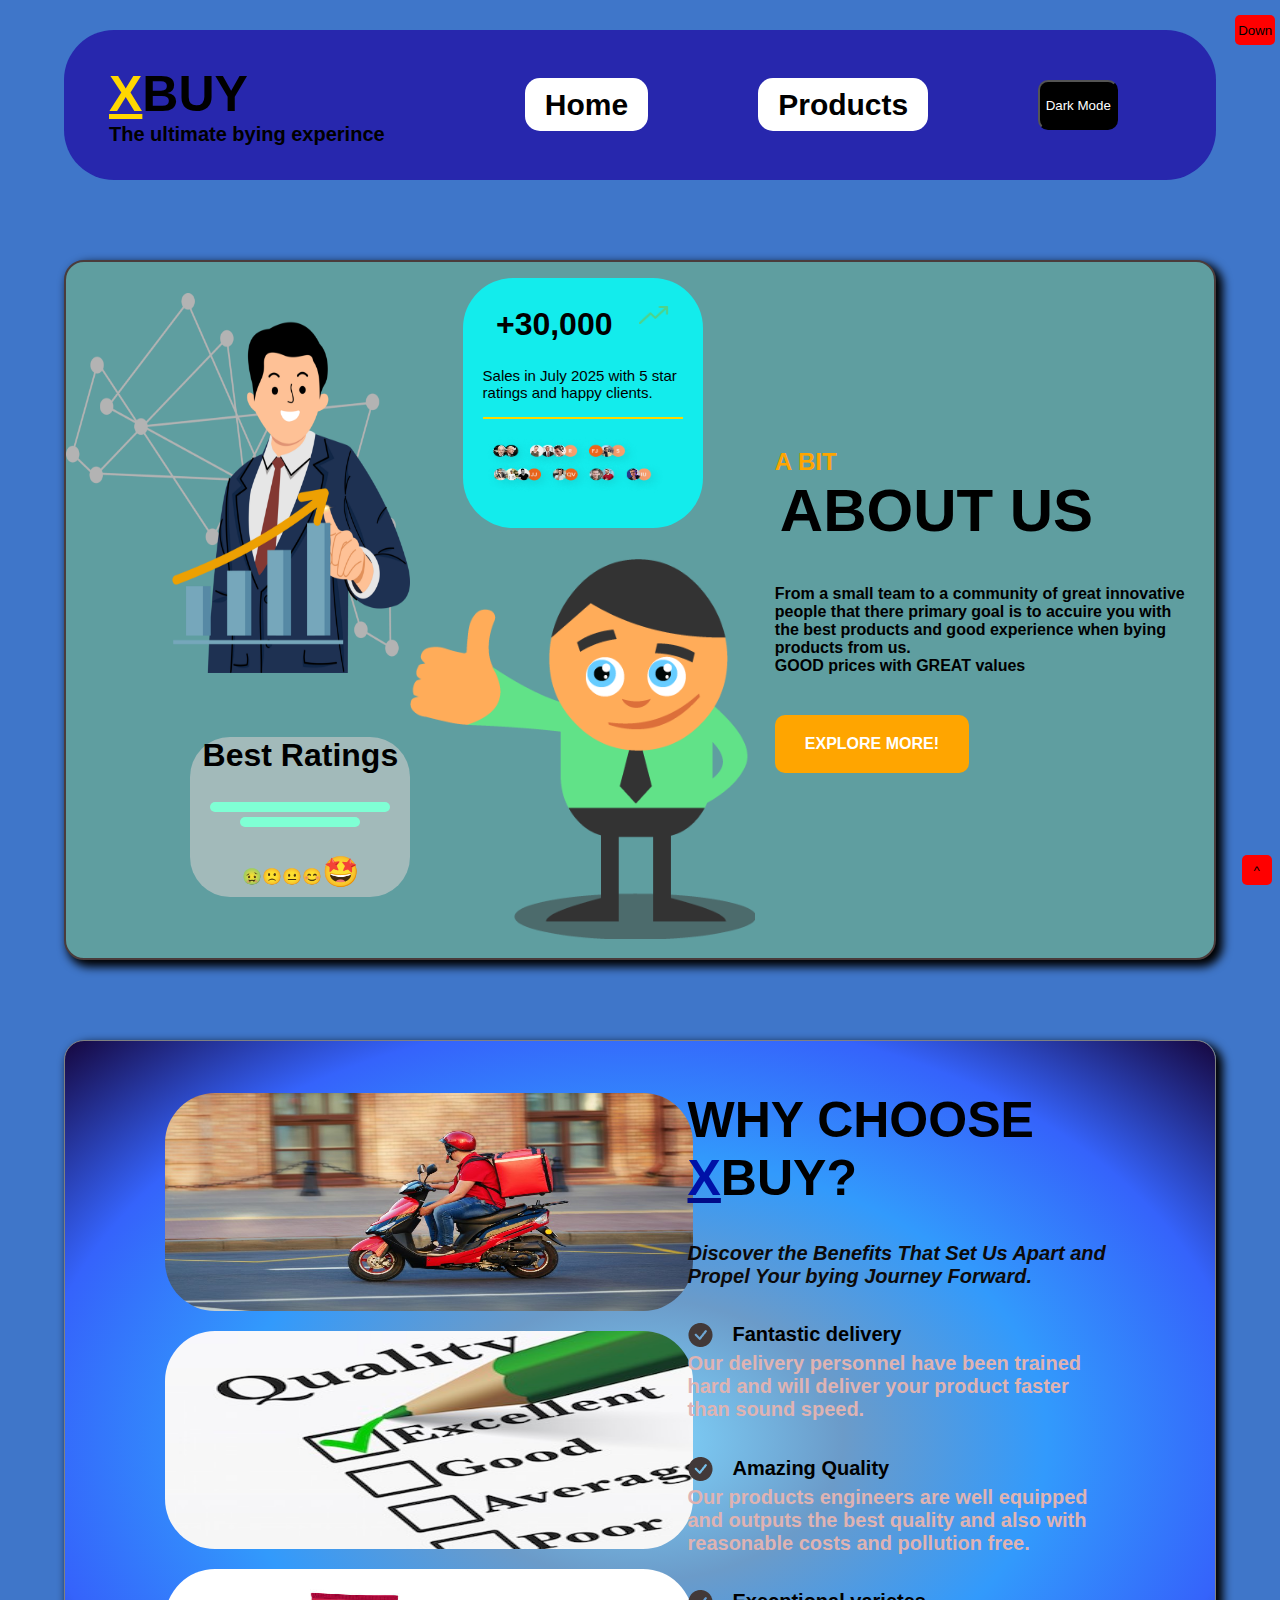
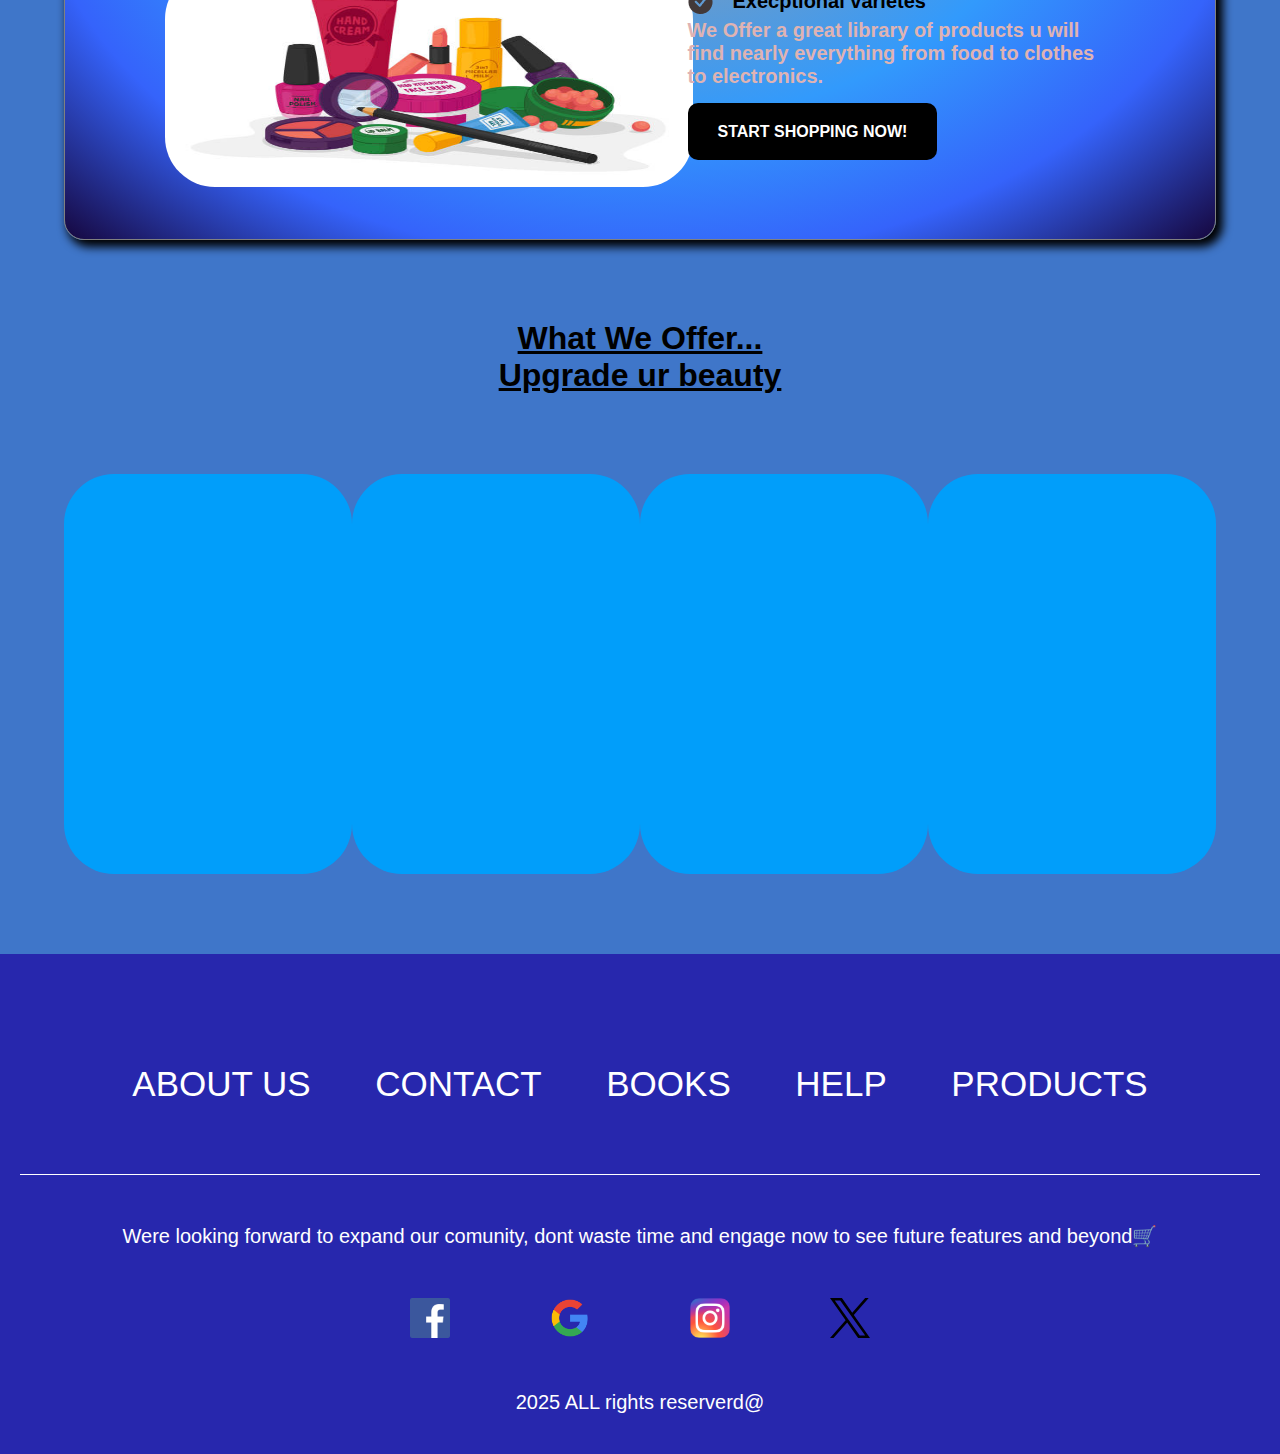
<file: index.html>
<!DOCTYPE html>
<html lang="en">
  <head>
    <meta charset="UTF-8" />
    <meta name="viewport" content="width=device-width, initial-scale=1.0" />
    <title>home</title>
    <script src="appearence.js" defer></script>
    <link rel="stylesheet" href="style.css" />
  </head>
  <body>
    <button class="btn-up" id="btn-up">^</button>
    <button class="btn-down" id="btn-down">Down</button>

    <nav>
      <div class="w-container">
        <div class="nav-box">
          <div class="nav-wrapper">
            <div class="title">
              <h1>
                <u style="color: gold"><o style="color: gold">X</o></u
                >BUY
              </h1>
              <p style="font-weight: bolder">The ultimate bying experince</p>
            </div>

            <div class="clicks">
              <div>
                <a href="home.html">Home</a>
              </div>
              <div>
                <a href="products.html">Products</a>
              </div>

              <div class="btn">
                <button id="theme">Dark Mode</button>
              </div>
            </div>
          </div>
        </div>
      </div>
    </nav>

    <section class="about-us">
      <div class="w-container">
        <div class="about-us-container" id="aboutUs">
          <div class="w-60">
            <div class="half1">
              <div class="img1">
                <img
                  src="./images/businessman-touching-virtual-screen-analyzing-financial-and-investment-data-planning-strategies-to-increase-sales-profit-analyzing-financial-graph-on-virtual-screen-free-png.webp"
                />
              </div>
              <div class="review">
                <h1>Best Ratings</h1>
                <div class="line-c">
                  <div class="line"></div>
                  <div class="line" style="width: 120px"></div>
                </div>
                <p>🤢🙁😐😊<o style="font-size: 30px">🤩</o></p>
              </div>
            </div>

            <div class="half2">
              <div class="card">
                <div class="title">
                  <div><h1>+30,000</h1></div>
                  <div>
                    <img
                      style="width: 30px; height: 19px; color: blue"
                      src="./images/Vector 120.png"
                    />
                  </div>
                </div>
                <p style="font-size: 15px; margin-top: 7px">
                  Sales in July 2025 with 5 star ratings and happy clients.
                </p>

                <div class="line"></div>
                <div class="group"><img src="./images/Group 1188.png" /></div>
              </div>

              <div>
                <img src="./images/happy-manpng-7.png" />
              </div>
            </div>
          </div>

          <div class="w-40">
            <h2 style="color: orange; padding: 0px">A BIT</h2>
            <h1>ABOUT US</h1>
            <p>
              From a small team to a community of great innovative people that
              there primary goal is to accuire you with the best products and
              good experience when bying products from us. <br />
              GOOD prices with GREAT values
            </p>
            <a href="https://www.amazon.com/" target="_blank">EXPLORE MORE!</a>
          </div>
        </div>
      </div>
    </section>

    <section class="why-choose-us">
      <div class="w-container">
        <div class="container-s" id="chose">
          <div class="w-55">
            <img src="./images/delevery.jpg" />
            <img src="./images/quality-excellence-checklist.jpg" />
            <img src="./images/varieties.jpg" />
          </div>

          <div class="w-45">
            <h1>
              WHY CHOOSE
              <u style="color: rgb(1, 10, 135)"
                ><o style="color: rgb(0, 17, 167)">X</o></u
              >BUY?
            </h1>
            <p>
              Discover the Benefits That Set Us Apart and Propel Your bying
              Journey Forward.
            </p>

            <div class="abilities">
              <div class="title">
                <img src="./images/check-circle-fill 1.png" />
                <h1>Fantastic delivery</h1>
              </div>
              <p>
                Our delivery personnel have been trained hard and will deliver
                your product faster than sound speed.
              </p>
            </div>

            <div class="abilities">
              <div class="title">
                <img src="./images/check-circle-fill 1.png" />
                <h1>Amazing Quality</h1>
              </div>
              <p>
                Our products engineers are well equipped and outputs the best
                quality and also with reasonable costs and pollution free.
              </p>
            </div>

            <div class="abilities">
              <div class="title">
                <img src="./images/check-circle-fill 1.png" />
                <h1>Execptional varietes</h1>
              </div>
              <p>
                We Offer a great library of products u will find nearly
                everything from food to clothes to electronics.
              </p>
            </div>

            <div>
              <a href="products.html">START SHOPPING NOW!</a>
            </div>
          </div>
        </div>
      </div>
    </section>

    <div class="offer">
      <h1>What We Offer...<br />Upgrade ur beauty</h1>
    </div>

    <section class="data">
      <div class="w-container">
        <div class="data-flex">
          <div class="data-div" id="1"></div>
          <div class="data-div" id="2"></div>
          <div class="data-div" id="3"></div>
          <div class="data-div" id="4"></div>
        </div>
      </div>
    </section>

    <footer class="footer">
      <div class="footer-container">
        <div class="footer-flex">
          <div class="flex">
            <a href="#">ABOUT US</a>
            <a href="#">CONTACT</a>
            <a href="#">BOOKS</a>
            <a href="#">HELP</a>
            <a href="products.html">PRODUCTS</a>
          </div>

          <div class="para">
            <p>
              Were looking forward to expand our comunity, dont waste time and
              engage now to see future features and beyond🛒
            </p>
          </div>

          <div class="logos">
            <a href="#"
              ><img src="./images/Facebook_logo_(square).png.webp"
            /></a>
            <a href="#"><img src="./images/Google__G__logo.svg.webp" /></a>
            <a href="#"><img src="./images/insta.webp" /></a>
            <a href="#"><img src="./images/X.svg" /></a>
          </div>

          <div class="last">
            <p>2025 ALL rights reserverd@</p>
          </div>
        </div>
      </div>
    </footer>

    <script src="home-data.js"></script>
  </body>
</html>
</file>
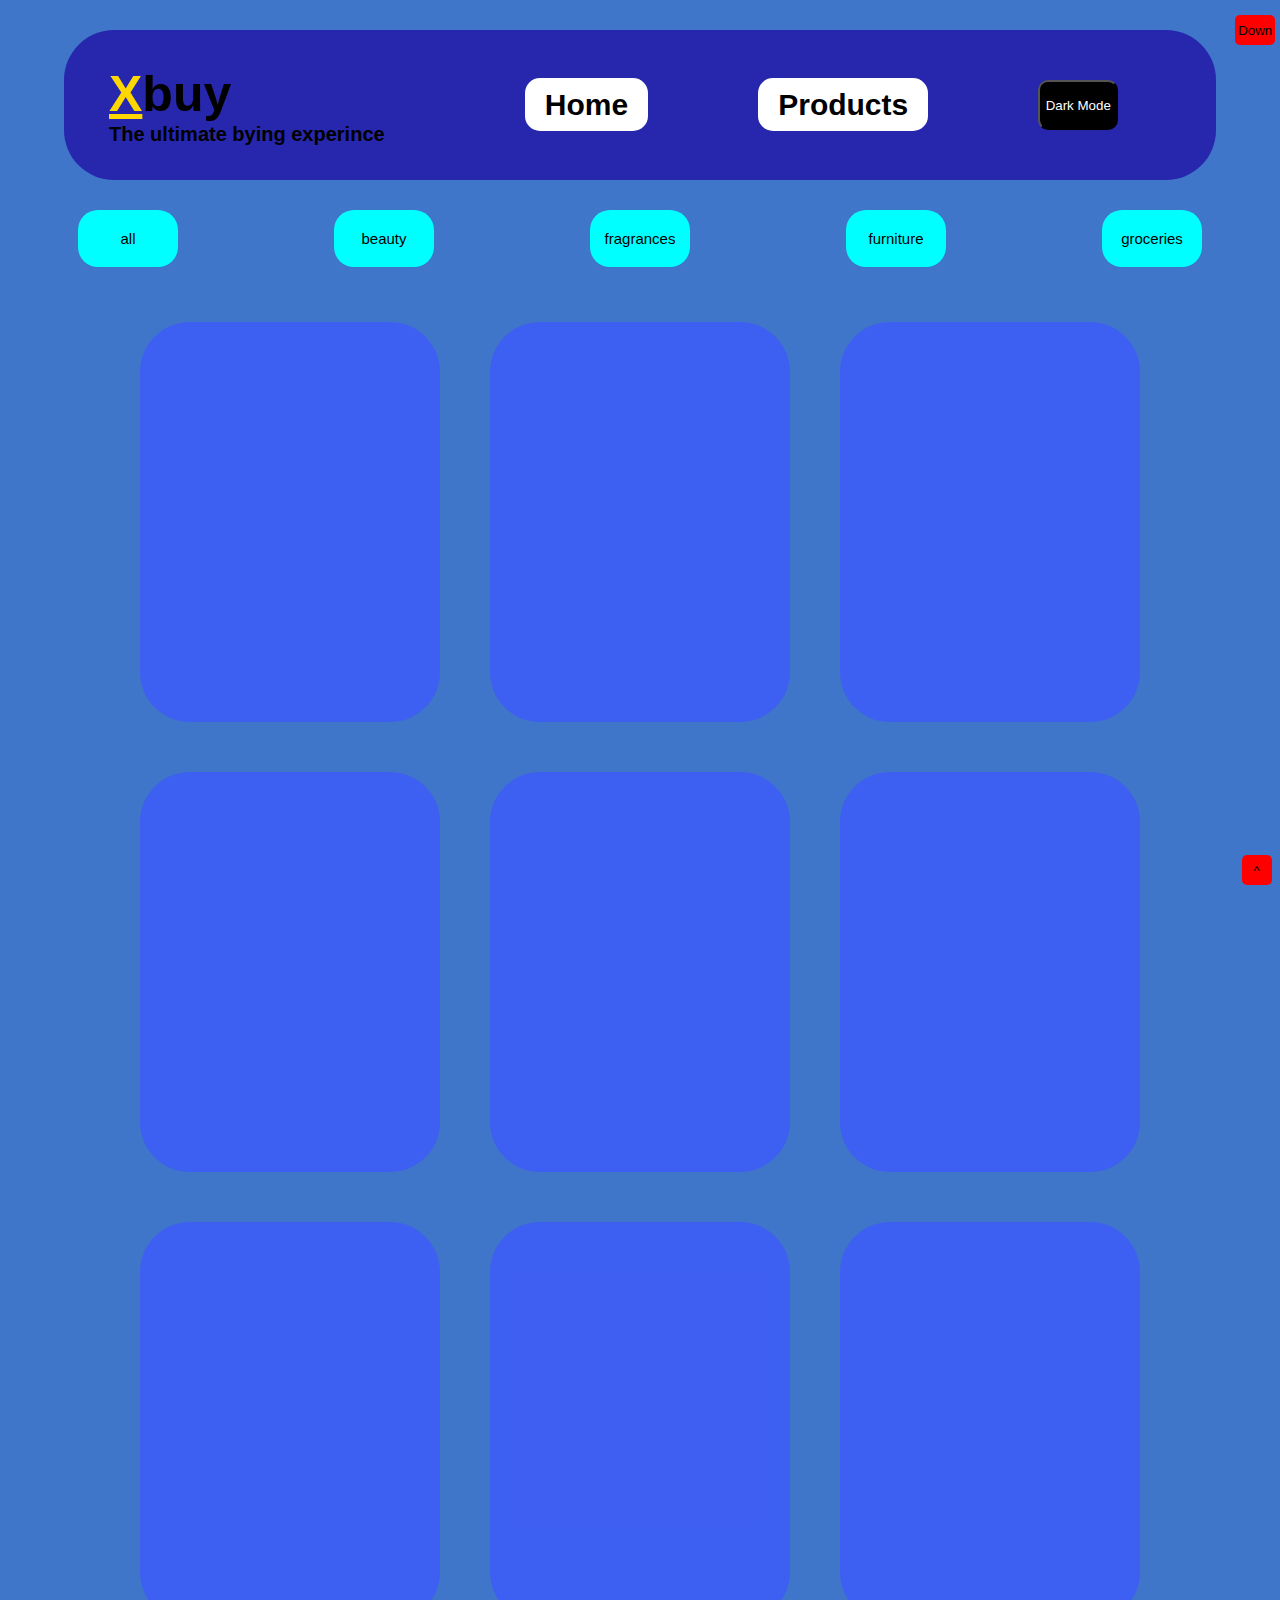
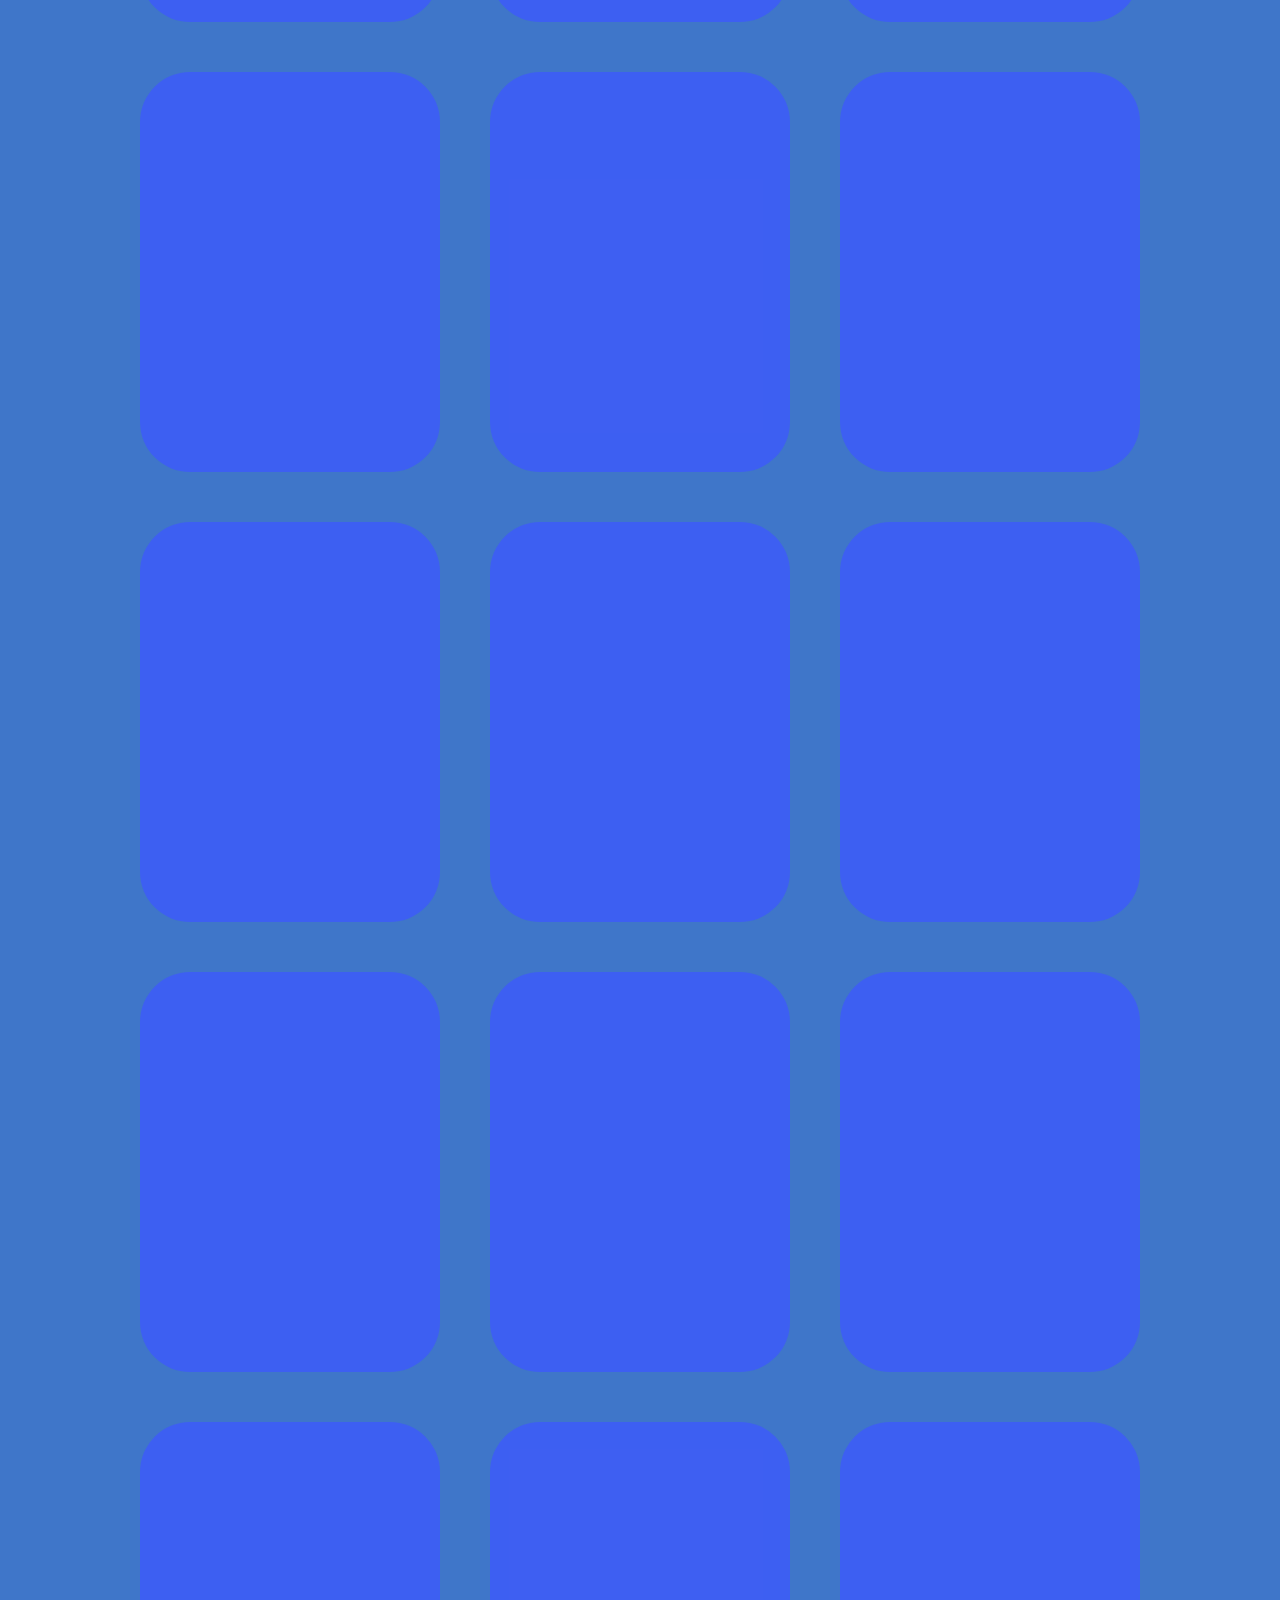
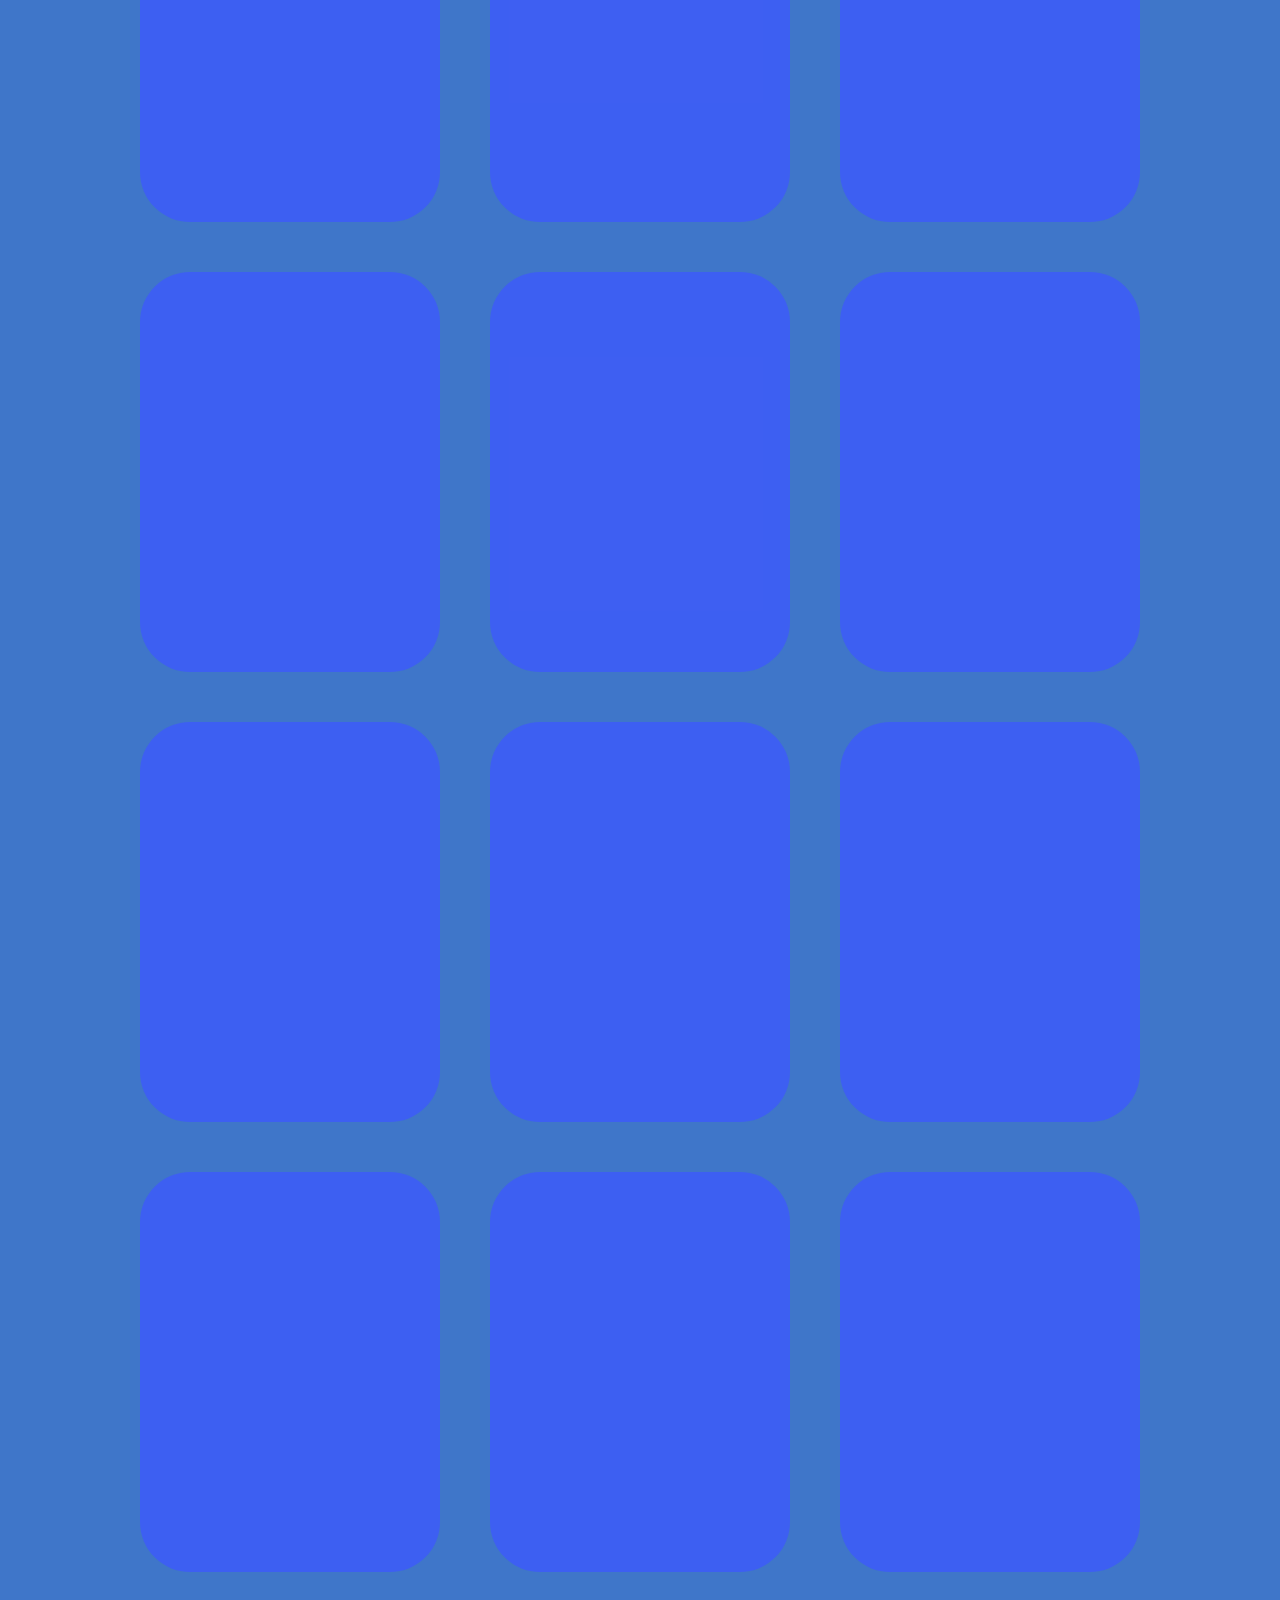
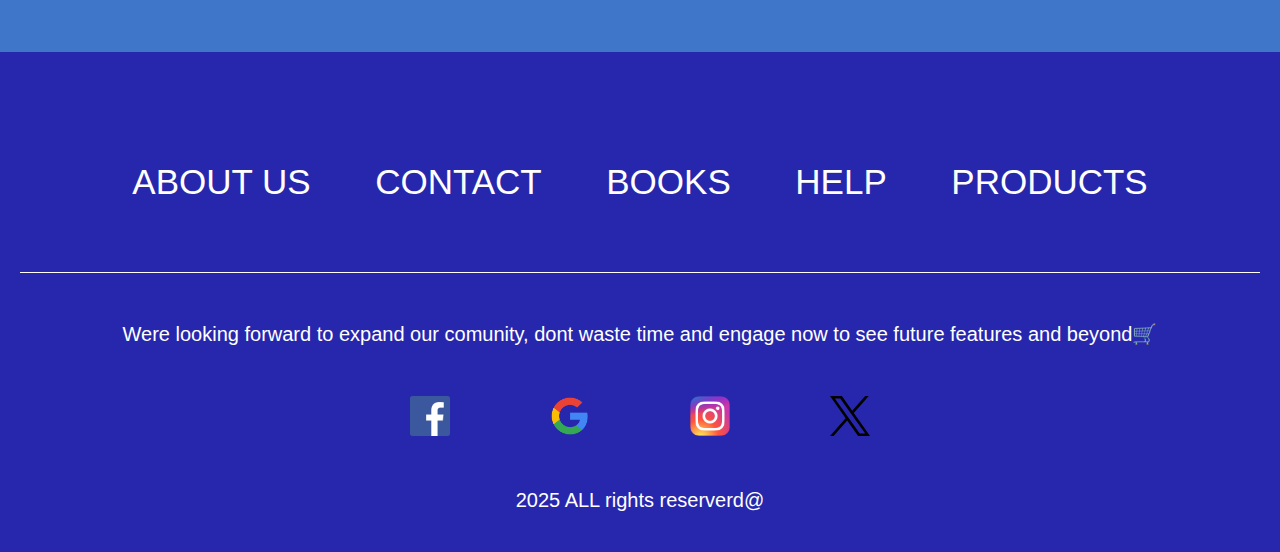
<file: products.html>
<!DOCTYPE html>
<html lang="en">
  <head>
    <meta charset="UTF-8" />
    <meta name="viewport" content="width=device-width, initial-scale=1.0" />
    <title>products</title>
    <link rel="stylesheet" href="style.css" />
  </head>
  <body>
    <button class="btn-up" id="btn-up">^</button>
    <button class="btn-down" id="btn-down">Down</button>

    <nav>
      <div class="w-container">
        <div class="nav-box">
          <div class="nav-wrapper">
            <div class="title">
              <h1>
                <u style="color: gold"><o style="color: gold">X</o></u
                >buy
              </h1>
              <p style="font-weight: bolder">The ultimate bying experince</p>
            </div>

            <div class="clicks">
              <div>
                <a href="index.html">Home</a>
              </div>
              <div>
                <a href="products.html">Products</a>
              </div>

              <div class="btn">
                <button id="theme">Dark Mode</button>
              </div>
            </div>
          </div>
        </div>
      </div>
    </nav>

    <section class="categories">
      <div class="flex">
        <button id="all">all</button>
        <button id="beauty">beauty</button>
        <button id="fragrances">fragrances</button>
        <button id="furniture">furniture</button>
        <button id="groceries">groceries</button>
      </div>
    </section>

    <script>
      fetch("https://dummyjson.com/products")
        .then((res) => res.json())
        .then((data) => {
          let allProduct = data.products;

          let all = document.getElementById("all");
          let beauty = document.getElementById("beauty");
          let fragrances = document.getElementById("fragrances");
          let groceries = document.getElementById("groceries");
          let furniture = document.getElementById("furniture");

          for (let i = 0; i < allProduct.length; i++) {
            div[i].innerHTML = `<img src="${allProduct[i].images[0]}" alt="${allProduct[i].title}" />
                               <h1>${allProduct[i].title}</h1>
                               <h3>Price: ${allProduct[i].price}$</h3>
                               <h3>Category: ${allProduct[i].category}</h3>
                               <h3>Rating: ${allProduct[i].rating}/5</h3>
                               <h3 style="text-decoration:none";>Stock: ${allProduct[i].stock}</h3>
                               `;
          }

          for (let i = 0; i < allProduct.length; i++) {
            all.addEventListener("click", () => {
              div[i].style.display = "revert";
              div[i].style.display = 'flex'
            });
          }
          for (let i = 0; i < allProduct.length; i++) {
            fragrances.addEventListener("click", () => {
              div[i].style.display = "revert";
              div[i].style.display = 'flex'
              if (data.products[i].category !== "fragrances")
                div[i].style.display = "none";
            });
          }
          for (let i = 0; i < allProduct.length; i++) {
            groceries.addEventListener("click", () => {
              div[i].style.display = "revert";
              div[i].style.display = 'flex'
              if (data.products[i].category !== "groceries")
                div[i].style.display = "none";
            });
          }

          for (let i = 0; i < allProduct.length; i++) {
            furniture.addEventListener("click", () => {
              div[i].style.display = "revert";
              div[i].style.display = 'flex'
              if (data.products[i].category !== "furniture")
                div[i].style.display = "none";
            });
          }

          for (let i = 0; i < allProduct.length; i++) {
            beauty.addEventListener("click", () => {
              div[i].style.display = "revert";
              div[i].style.display = 'flex'
              if (data.products[i].category !== "beauty")
                div[i].style.display = "none";
            });
          }

          for (let i = 0; i < allProduct.length; i++) {
            div[i].addEventListener("click", () => {
              window.location.href = `details.html?id=${allProduct[i].id}`;
            });
          }
        });

      let div = [];
      let contain = document.createElement("div");
      contain.style.display = "flex";
      contain.style.flexWrap = "wrap";
      contain.style.gap = "50px";
      contain.style.justifyContent = "center";
      contain.style.marginBottom = "80px";

      for (let i = 0; i < 30; i++) {
        div[i] = document.createElement("div");
        div[i].classList.add("all-data-div");

        contain.append(div[i]);
      }

      document.body.append(contain);
    </script>

    <footer class="footer">
      <div class="footer-container">
        <div class="footer-flex">
          <div class="flex">
            <a href="#">ABOUT US</a>
            <a href="#">CONTACT</a>
            <a href="#">BOOKS</a>
            <a href="#">HELP</a>
            <a href="products.html">PRODUCTS</a>
          </div>

          <div class="para">
            <p>
              Were looking forward to expand our comunity, dont waste time and
              engage now to see future features and beyond🛒
            </p>
          </div>

          <div class="logos">
            <a href="#"
              ><img src="./images/Facebook_logo_(square).png.webp"
            /></a>
            <a href="#"><img src="./images/Google__G__logo.svg.webp" /></a>
            <a href="#"><img src="./images/insta.webp" /></a>
            <a href="#"><img src="./images/X.svg" /></a>
          </div>

          <div class="last">
            <p>2025 ALL rights reserverd@</p>
          </div>
        </div>
      </div>
    </footer>

    <script src="appearence.js"></script>
  </body>
</html>
</file>
<file: style.css>
* {
  box-sizing: border-box;
  padding: 0;
  margin: 0;
  font-family: "Segoe UI", Tahoma, Geneva, Verdana, sans-serif;
}

.body-c {
  background-color: rgb(13, 18, 18);
  color: white;
}

body {
  transition: 1s;
  transition-timing-function: ease-in-out;
  background-color: rgb(63, 118, 201);
  /* background-color: #5a9ced; */
}

.btn-up {
  position: fixed;
  top: 95%;
  left: 97%;
  width: 30px;
  height: 30px;
  background-color: red;
  color: black;
  border: 0px;
  border-radius: 5px;
  cursor: pointer;
  z-index: 1;
}

.btn-down {
  position: fixed;
  bottom: 95%;
  left: 96.5%;
  width: 40px;
  height: 30px;
  background-color: red;
  color: black;
  border: 0px;
  border-radius: 5px;
  cursor: pointer;
  z-index: 1;
}

.w-container {
  max-width: 90%;
  margin: auto;
  margin-top: 30px;
  margin-bottom: 30px;
}

.w-container .nav-box {
  background-color: rgb(39, 39, 173);
  width: 100%;
  border-radius: 50px;
  height: 150px;
}

.w-container .nav-box .nav-wrapper {
  width: 100%;
  height: 100%;
  padding-left: 25px;
  display: flex;
  align-items: center;
}

.w-container .nav-box .nav-wrapper .title {
  width: 30%;
  padding-left: 20px;
}

.w-container .nav-box .nav-wrapper .title h1 {
  font-size: 50px;
}

.w-container .nav-box .nav-wrapper .title p {
  font-size: 20px;
}

.w-container .nav-box .nav-wrapper .clicks {
  width: 70%;
  display: flex;
  gap: 110px;
  justify-content: center;
  align-items: center;
}

.w-container .nav-box .nav-wrapper .clicks a {
  padding-right: 20px;
  color: black;
  text-decoration: none;
  background-color: rgb(255, 255, 255);
  border-radius: 15px;
  padding: 10px 20px;
  font-size: 30px;
  transition-duration: 0.3s;
  font-weight: bold;
}

.w-container .nav-box .nav-wrapper .clicks a::after{
  background-color: rgb(228, 228, 5);
}

.w-container .nav-box .nav-wrapper .clicks a:hover {
  background-color: black;
  color: white;
  border: 1px solid red;
}

.w-container .nav-box .nav-wrapper .clicks .btn button {
  background-color: black;
  color: white;
  width: 80px;
  height: 50px;
  border-radius: 10px;
}

.about-us-container {
  margin-top: 80px;
  width: 100%;
  height: 700px;
  border: 2px solid rgb(74, 60, 60);
  border-radius: 20px;
  box-shadow: 5px 5px 10px 2px rgb(0, 0, 0);
  display: flex;
  background-color: cadetblue;
  transition-duration: 1s;
}

.about-us-container img {
  width: 100%;
  height: 380px;
}

.about-us-container .w-60 {
  width: 60%;
  height: 100%;
  display: flex;
}

.about-us-container .w-60 .half1 {
  width: 50%;
  height: 100%;
  display: flex;
  flex-wrap: wrap;
  justify-content: end;
  gap: 30px;
}

.about-us-container .w-60 .half1 .img1 {
  align-self: center;
}

.about-us-container .w-60 .half1 .review {
  width: 220px;
  height: 160px;
  background-color: rgb(162, 186, 186);
  border-radius: 40px;
  text-align: center;
}

.about-us-container .w-60 .half1 .review .line-c {
  height: 50%;
  display: flex;
  gap: 5px;
  flex-direction: column;
  align-items: center;
  justify-content: center;
}

.about-us-container .w-60 .half1 .review .line {
  background-color: aquamarine;
  width: 180px;
  height: 10px;
  border-radius: 12px;
}

.about-us-container .w-60 .half2 {
  width: 50%;
  height: 100%;
  display: flex;
  flex-wrap: wrap;
  align-items: center;
  justify-content: center;
}

.about-us-container .w-60 .half2 .card {
  width: 240px;
  height: 250px;
  background-color: rgba(0, 255, 255,0.8);
  border-radius: 50px;
  padding: 20px 20px;
  display: flex;
  flex-direction: column;
  justify-content: space-around;
}

.about-us-container .w-60 .half2 .card .title {
  display: flex;
  justify-content: space-around;
}

.about-us-container .w-60 .half2 .card .line {
  width: 100%;
  height: 2px;
  background-color: gold;
}

.about-us-container .w-60 .half2 .card .group img {
  width: 185px;
  height: 59px;
}

.w-40 {
  width: 40%;
  padding: 10px 20px;
  display: flex;
  justify-content: center;
  flex-direction: column;
}

.w-40 h1 {
  font-size: 60px;
  margin-left: 5px;
  padding-bottom: 40px;
}

.w-40 p {
  font-weight: 600;
  padding-bottom: 40px;
}

.w-40 a {
  text-decoration: none;
  padding: 20px 30px;
  background-color: orange;
  border-radius: 10px;
  width: fit-content;
  color: rgb(255, 255, 255);
  font-weight: bolder;
  transition-duration: 0.5s;
}

.w-40 a:hover {
  border: 1px solid red;
  background-color: rgb(221, 156, 34);
  border-radius: 50px;
  color: black;
}

.why-choose-us {
  margin-top: 80px;
}

.why-choose-us .container-s {
  width: 100%;
  height: 800px;
  padding: 50px 100px;
  border: 1px solid grey;
  background:radial-gradient(rgb(128, 214, 254), rgb(107, 155, 201), rgb(50, 154, 252), rgb(53, 99, 251), rgb(22, 7, 63));
  border-radius: 20px;
  box-shadow: 5px 5px 10px 2px rgb(0, 0, 0);
  display: flex;
}

.why-choose-us .container-s .w-55 {
  width: 55%;
  height: 100%;
  display: flex;
  flex-direction: column;
  gap: 20px;
  justify-content: center;
}

.why-choose-us .container-s .w-55 img {
  width: 528px;
  height: 218px;
  border-radius: 50px;
}

.why-choose-us .container-s .w-45 {
  width: 45%;
  height: 650px;
  display: flex;
  flex-direction: column;
  justify-content: space-between;
}

.why-choose-us .container-s .w-45 h1 {
  font-size: 50px;
}

.why-choose-us .container-s .w-45 p {
  font-size: 20px;
  font-weight: 800;
  color: #0c0a0a;
  font-style: italic;
}

.why-choose-us .container-s .w-45 .abilities p {
  font-size: 20px;
  color: #dfb3b3;
  font-style: normal;
}

.why-choose-us .container-s .w-45 .abilities h1 {
  font-size: 20px;
}

.why-choose-us .container-s .w-45 .abilities .title {
  display: flex;
  gap: 20px;
  padding-bottom: 5px;
}

.why-choose-us .container-s .w-45 a {
  text-decoration: none;
  padding: 20px 30px;
  background-color: rgb(0, 0, 0);
  border-radius: 10px;
  width: fit-content;
  color: rgb(255, 255, 255);
  font-weight: bolder;
  transition-duration: 0.5s;
}

.w-45 a:hover {
  border: 1px solid red !important;
  background-color: rgb(221, 156, 34) !important;
  border-radius: 50px !important;
  color: rgb(0, 0, 0) !important;
}

.footer-container {
  height: 500px;
  background-color: rgb(39, 39, 173);
  padding: 40px 20px;
}

.footer-container .footer-flex {
  display: flex;
  flex-direction: column;
  justify-content: space-between;
  height: 100%;
}

.footer-container .flex {
  display: flex;
  justify-content: space-around;
  padding: 70px 80px;
  border-bottom: 1px solid white;
}

.footer-container .flex a {
  color: white;
  font-size: 35px;
  text-decoration: none;
  font-family: Impact, Haettenschweiler, "Arial Narrow Bold", sans-serif;
}

.footer-container .flex a:hover {
  text-decoration: underline;
}

.footer-container p {
  text-align: center;
  font-size: 20px;
  color: white;
}

.footer-container .para {
  padding: 0px;
}

.footer-container .logos {
  display: flex;
  justify-content: center;
  gap: 100px;
}

.footer-container .logos img {
  width: 40px;
  height: 40px;
}

.footer-container .last {
  text-align: center;
}

.data .data-flex {
  display: flex;
  justify-content: space-around;
  margin: 80px 0px;
}

.data .data-div {
  position: relative;
  width: 300px;
  height: 400px;
  border-radius: 50px;
  background-color: rgba(1, 159, 250, 0.99);
  transition-duration: 0.5s;
  cursor: pointer;
  animation-duration: 0.5s;
  animation-play-state: paused;
  animation-fill-mode: forwards;
  text-align: center;
  padding: 10px;
  transition-duration: 1s;
  display: flex;
  flex-direction: column;
  justify-content: space-around;
}

.data .data-div img {
  width: 300px;
  height: 120px;
}

.data .data-div h3 {
  text-align: left;
  padding: 0px 20px;
  text-decoration: solid;
  text-decoration: underline;
}

.data .data-div:hover {
  animation-name: up;
  animation-play-state: running;
  background-color: rgb(82, 129, 155);
  border: 2px solid black;
}

.offer h1 {
  text-align: center;
  font-weight: bolder;
  text-decoration: underline;
  margin: 80px;
}

.details-flex {
  display: flex;
  justify-content: center;
  align-items: center;
}

.details {
  width: 500px;
  height: 500px;
  background-color: rgb(205, 180, 17);
  border-radius: 50px;
  text-align: center;
  padding: 20px;
  margin-bottom: 45px;
  display: flex;
  flex-direction: column;
  justify-content: space-between;
}

.details img {
  width: 100%;
  height: 170px;
}

.order {
  display: flex;
  justify-content: center;
  margin-bottom: 80px;
}

.order a {
  padding: 20px 30px;
  font-size: 30px;
  background-color: red;
  color: rgb(0, 0, 0);
  border-radius: 30px;
  text-decoration: none;
  font-style: italic;
  font-weight: bolder;
  transition-duration: 0.4s;
}

.order a:hover {
  background-color: rgb(0, 0, 0);
  color: red;
}

.all-data-div {
  position: relative;
  width: 300px;
  height: 400px;
  border-radius: 50px;
  background-color: rgba(62, 95, 242, 0.99);
  transition-duration: 0.5s;
  cursor: pointer;
  animation-duration: 0.5s;
  animation-play-state: paused;
  animation-fill-mode: forwards;
  text-align: center;
  padding: 10px;
  transition-duration: 1s;
  display: flex;
  flex-direction: column;
  justify-content: space-around;
}

.all-data-div img {
  width: 300px;
  height: 120px;
}

.all-data-div h3 {
  text-align: left;
  padding: 0px 20px;
  text-decoration: solid;
  text-decoration: underline;
}

.all-data-div:hover {
  animation-name: up;
  animation-play-state: running;
  background-color: rgb(82, 129, 155);
  border: 2px solid black;
}

@keyframes up {
  from {
    bottom: 0px;
  }
  to {
    bottom: 20px;
  }
}

.categories{
  padding: 0;
  margin: 0;
}

 .categories .flex{
  display: flex;
  justify-content: space-around;
  margin-bottom: 55px;
 }

 .categories .flex button{
  background-color: cyan;
  width: 100px;
  text-align: center;
  font-size: 15px;
  border: 0px;
  border-radius: 20px;
  padding: 20px 0px;
  cursor: pointer;
  transition-duration: 0.7s;
 }

 .categories .flex button:hover{
background-color: aliceblue;
 }


@media screen and (max-width: 1000px) {
   .categories .flex{
    flex-wrap: wrap;
  }
  .w-container .nav-box .nav-wrapper .clicks {
    gap: 5px;
    flex-direction: column;
  }

  .w-container .nav-box .nav-wrapper .clicks a {
    padding: 5px 10px;
  }

  .w-container .nav-box .nav-wrapper .title p {
    font-size: 15px;
  }

  .about-us-container .w-60 .half1 .review {
    width: 100px;
  }

  .about-us-container .w-60 .half2 .card {
    width: 120px;
    height: 170px;
    border-radius: 10px;
    padding: 0px;
    font-size: 10px;
  }

  .about-us-container .w-60 .half2 .card .group img {
    width: 96px;
  }

  .w-40 h1 {
    font-size: 20px;
  }

  .why-choose-us .container-s .w-55 img {
    width: 200px;
    height: 200px;
    padding-left: 30px;
  }
  .why-choose-us .container-s {
    padding: 0px;
  }

  .why-choose-us .container-s .w-45 {
    justify-content: space-evenly;
  }

  .why-choose-us .container-s .w-45 h1 {
    font-size: 20px;
  }

  .why-choose-us .container-s .w-45 a {
    padding: 15px 25px;
    font-size: 10px;
  }

  .why-choose-us .container-s .w-45 p {
    font-size: 15px;
  }

  .why-choose-us .container-s .w-45 .abilities p {
    font-size: 13px;
  }

  .footer-container .flex a {
    font-size: 20px;
    font-weight: lighter;
  }

  .footer-container .flex {
    padding: 20px 20px;
  }

  .btn-up {
    left: 89%;
    top: 80%;
  }

  .btn-down {
    left: 89%;
    bottom: 80%;
  }

  .data .data-flex {
    flex-direction: column;
    gap: 30px;
    align-items: center;
  }
}

@media screen and (max-width: 500px){
  .categories .flex{
    flex-wrap: wrap;
    gap: 50px;
  }

    .w-container .nav-box .nav-wrapper .clicks a {
    padding: 3px 3px;
  }

  .w-container .nav-box .nav-wrapper .clicks{
    padding-left: 30px;
    gap: 10px;
  }

  .w-container .nav-box .nav-wrapper .title{
   width: 40%;
}

.w-40 a {
  padding: 10px;
}

.about-us-container img{
  height: 200px;
}

.about-us-container .w-60 .half1 .review .line{
  width: 80px;
}

.btn-up{
  left: 87.2%;
  z-index: 1;
  top:80%;
}

.btn-down{
  left: 87.3%;
  z-index: 1;
  bottom:80%;
}
.why-choose-us .container-s .w-55 img{
  width: 150px;
  padding-left: 10px;
}

.why-choose-us .container-s .w-45 .abilities h1{
  font-size: 12px;
}

.why-choose-us .container-s .w-45 p{
  padding-right: 5px;
}

.why-choose-us .container-s .w-45 .abilities .title{
gap: 5px;
align-items: center;
}
.why-choose-us .container-s .w-45 .abilities p {
  font-size: 13px;

}

.why-choose-us .container-s .w-45 a {
  margin-top: 30px;
  padding: 20px 10px;
}

.why-choose-us .container-s .w-45{
  height: 800px;
}

.footer-container .logos{
  gap: 50px;
}

.footer-container .flex{
  padding: 0px 0px;
  justify-content: space-between;
  width: 100%;
}

.footer-container .flex a{
  font-size: 13.3px;
  font-weight: bolder;
  padding-bottom: 50px;
  padding-top: 30px;
}

.details img{
  height: 120px;
}

.about-us-container .w-60 .half2 .card{
  background-color: cadetblue;;
}

}

.change {
  box-shadow: 2px 2px 2px 2px rgb(255, 252, 252) !important;
}
</file>
